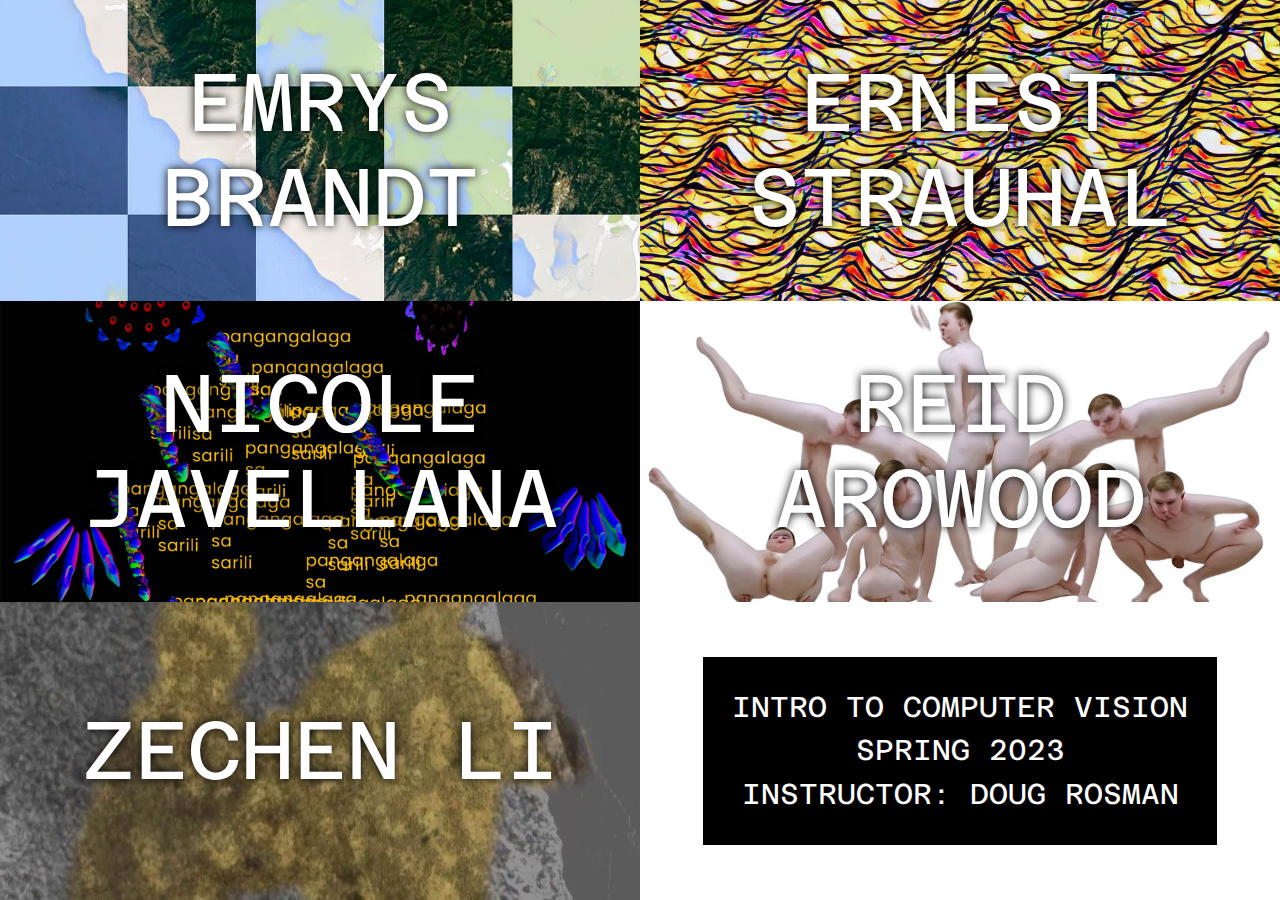
<file: index.html>
<!DOCTYPE html>
<html lang="en">
<head>
    <meta charset="UTF-8">
    <meta http-equiv="X-UA-Compatible" content="IE=edge">
    <meta name="viewport" content="width=device-width, initial-scale=1.0">
    <script src="lib/p5.min.js"></script>
    <script src="lib/camera_utils.js"></script>
    <script src="lib/control_utils.js"></script>
    <script src="lib/drawing_utils.js"></script>
    <script src="lib/hands.js"></script>

    <script src="scripts/detection.js" defer></script>
    <script src="scripts/home.js" defer></script>
    
    <link rel="stylesheet" href="stylesheets/home.css">
    <link rel="stylesheet" href="stylesheets/fonts.css">
    <title>Computer Vision Spring 2023 End of Semester Show</title>
</head>
<body>

    <video class="input_video"></video>

    <main>
        <nav id="projectMenu" class="gallery-menu">
            <a href="works/emrys" class="work-link" data-name="EMRYS"><span>EMRYS BRANDT</span></a>
            <a href="works/ernest" class="work-link" data-name="ERNEST"><span>ERNEST STRAUHAL</span></a>
            <a href="works/nicole" class="work-link" data-name="NICOLE"><span>NICOLE JAVELLANA</span></a>
            <a href="works/reid" class="work-link" data-name="REID"><span>REID AROWOOD</span></a>
            <a href="works/zechen" class="work-link" data-name="ZECHEN"><span>ZECHEN LI</span></a>
            <a href="." class="work-link"><h1 class="work-link">INTRO TO COMPUTER VISION<br>SPRING 2023<br>INSTRUCTOR: DOUG ROSMAN</h1></a>
        </nav>
    </main>
</body>
</html>
</file>
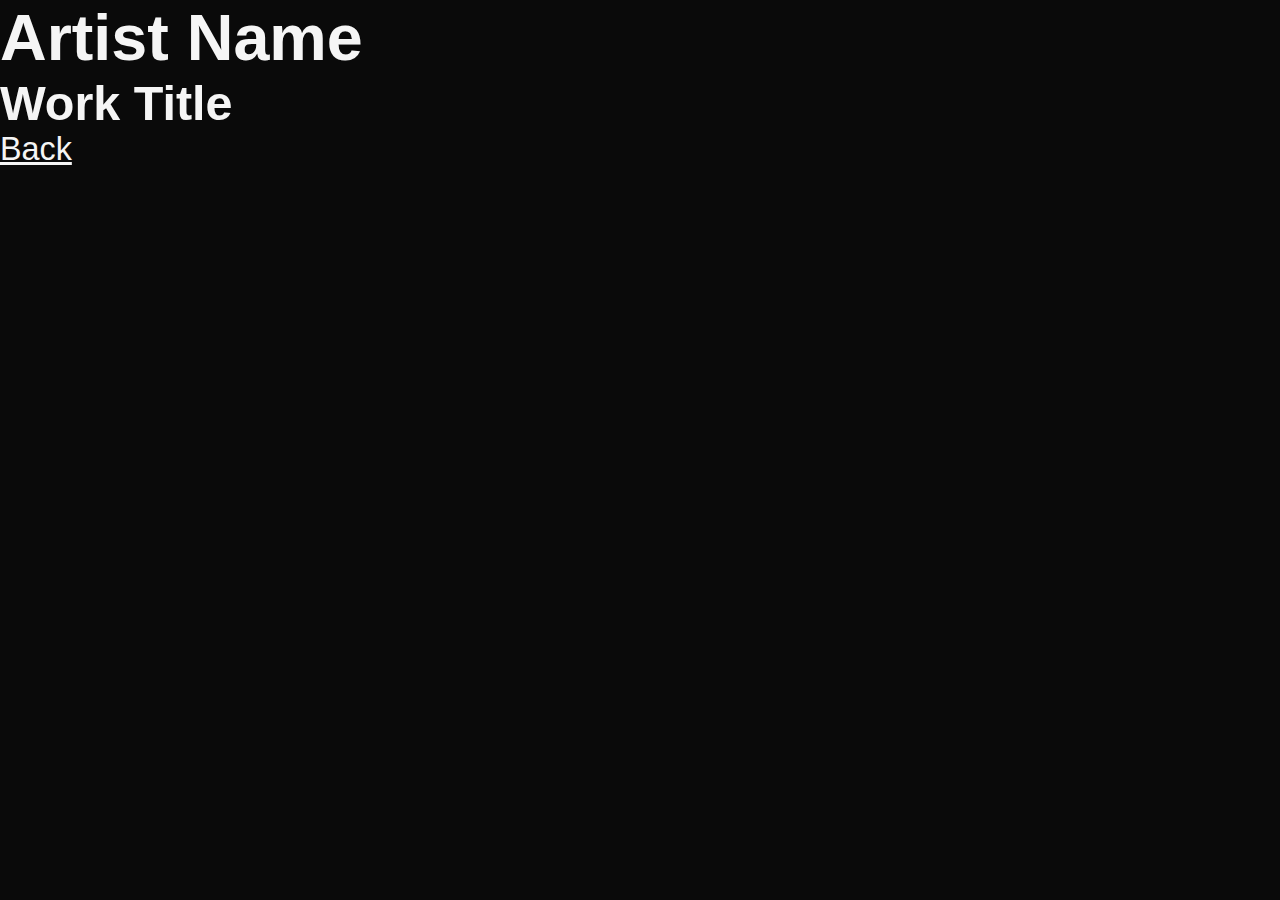
<file: placeholder/index.html>
<!DOCTYPE html>
<html lang="en">
<head>
    <meta charset="UTF-8">
    <meta http-equiv="X-UA-Compatible" content="IE=edge">
    <meta name="viewport" content="width=device-width, initial-scale=1.0">
    <link rel="stylesheet" href="../artwork.css">
    <title>Placeholder Page</title>
</head>
<body>
    <header>
        <h1>Artist Name</h1>
        <h2>Work Title</h2>
        <nav>
            <a href="..">Back</a>
        </nav>
    </header>
    <main>

    </main>
    <footer>

    </footer>





    <!-- <p>So, for people like Nicole, and Emrys, who have their own sites, I'm not going to be integrating the hand navigation.</p>

    <p>Maybe I'll just settle for a pop-out info window that people can click on or whatever to see more info about the work.</p>

    <p>or maybe, when the page loads, start with the wall text. and then the work will be visible.</p>

    <p>There can be pop-up buttons that appear when you put your hand up to navigate back to the homepage</p>

    <p>Honestly, I think I'll just rely on the mouse for both installations, since Chloe would need that to. There will still be hand navigation for the "info" and "back to home" stuff maybe...ugh, this is kind of a tough problem lol.</p> -->





    <script>
        setTimeout(function(){
            window.location.href = '..'
        }, 1000)
    </script>
    
</body>
</html>
</file>
<file: stylesheets/home.css>
* {
    margin: 0;
    padding: 0;
    box-sizing: border-box;
}

body {
    font-family: Azeret Mono;
    cursor: pointer;
}

video, canvas {
    width: 100% !important;
    height: 100% !important;
    object-fit: cover;
    position: absolute;
    left: 0;
    top: 0;
}

video {
    transform: scaleX(-1);
    display: none;
}

.gallery-menu {
    display: grid;
    grid-template-columns: repeat(auto-fit, minmax(min(100%, 500px), 1fr));
    /* grid-template-columns: 1fr 1fr; */

    /* display: flex;
    flex-direction: column; */
    height: 100vh;
}
.work-link {
    /* width: fit-content; */
    font-size: calc(3.5rem + 2vw);
    text-align: center;
    padding: .25em;
    
    text-decoration: none;

    flex-grow: 1;
    background-size: cover;
    background-position: center;
    display: grid;
    place-items: center;
    color: #fff;
    text-shadow: 0 0 10px #000;
    transition: filter .125s;
    /* text-shadow: 1px 1px #0f0,
                 2px 2px #0f0,
                 3px 3px #0f0,
                 4px 4px #0f0,
                 -4px -4px #0f0; */
}

h1.work-link {
    font-weight: unset;
    font-size: calc(1rem + 1vw);
    padding: 1em;
    line-height: 1.5;
    text-shadow: unset;
    color: white;
    background-color: black;
    text-wrap: balance;
}

.work-link:hover {
    filter: grayscale(100%);
}

/* .work-link span {
    background-color: white;
} */

.gallery-menu figure {
    position: relative;
    border: 1px solid magenta;
}

.gallery-menu img {
    width: 100%;
    height: initial;
    display: block;
    object-fit: cover;
}

.gallery-menu figcaption {
    position: absolute;
    inset: 0;
    top: 75%;
    display: grid;
    place-items: center;
    background-color: #fffa;
}

/* .work-link[data-name="ANNIE"] {
    background-image: url(../images/thumbs/1.png);
} */

/* .work-link[data-name="CHLOE"] {
    background-image: url(../images/thumbs/2.png);
} */

.work-link[data-name="EMRYS"] {
    background-image: url(../images/thumbs/emrys.jpg);
}

.work-link[data-name="ERNEST"] {
    background-image: url(../images/thumbs/ernest.jpg);
}

/* .work-link[data-name="JUN"] {
    background-image: url(../images/thumbs/5.png);
} */

/* .work-link[data-name="MEADOW"] {
    background-image: url(../images/thumbs/6.png);
} */

.work-link[data-name="NICOLE"] {
    background-image: url(../images/thumbs/nicole.jpg);
}

.work-link[data-name="REID"] {
    background-image: url(../images/thumbs/reid.jpg);
}

/* .work-link[data-name="THEO"] {
    background-image: url(../images/thumbs/9.png);
} */

.work-link[data-name="ZECHEN"] {
    background-image: url(../images/thumbs/zechen.jpg);
}
</file>
<file: stylesheets/fonts.css>
@font-face {
    font-family: "Bruno Ace SC";
    src: url("../fonts/Bruno_Ace_SC/BrunoAceSC-Regular.ttf");
}

@font-face {
    font-family: "Azeret Mono";
    src: url("../fonts/Azeret_Mono/AzeretMono-VariableFont_wght.ttf");
    font-style: normal;
    font-weight: 100 900;
}

@font-face {
    font-family: "Azeret Mono";
    src: url("../fonts/Azeret_Mono/AzeretMono-Italic-VariableFont_wght.ttf");
    font-style: italic;
    font-weight: 100 900;
}

@font-face {
    font-family: "Archivo";
    src: url("../fonts/Archivo/Archivo-VariableFont_wdth\,wght.ttf");
    font-style: normal;
    font-weight: 100 900;
}

@font-face {
    font-family: "Archivo";
    src: url("../fonts/Archivo/Archivo-Italic-VariableFont_wdth\,wght.ttf");
    font-style: italic;
    font-weight: 100 900;
}

@font-face {
    font-family: "Bruno Ace SC";
    src: url("fonts/Bruno_Ace_SC/BrunoAceSC-Regular.ttf")
}
</file>
<file: artwork.css>
*,
*::before,
*::after {
  box-sizing: border-box;
}

* {
  margin: 0;
}

:root {
  --clr-dark-text: hsl(0 0% 96%);
  --clr-dark-text-accent: hsl(60 80% 70%);
  --clr-dark-bg: hsl(0 0% 4%);
  --clr-dark-link: hsl(60 100% 50%);

  --ff-headings: "Azeret Mono", monospace;
  --ff-body: "Archivo", sans-serif;

  --fs-100: clamp(0.48rem, calc(0.89rem + -0.53vw), 0.78rem);
  --fs-200: clamp(0.77rem, calc(0.99rem + -0.29vw), 0.94rem);
  --fs-300: clamp(1.13rem, calc(1.08rem + 0.22vw), 1.25rem);
  --fs-400: clamp(1.35rem, calc(1.12rem + 1.17vw), 2.02rem);
  --fs-500: clamp(1.62rem, calc(1.05rem + 2.87vw), 3.27rem);
  --fs-600: clamp(1.94rem, calc(0.78rem + 5.83vw), 5.3rem);
  --fs-700: clamp(2.33rem, calc(0.16rem + 10.84vw), 8.57rem);
  --fs-800: clamp(2.8rem, calc(-1.05rem + 19.24vw), 13.86rem);
}

body {
  color: var(--clr-dark-text);
  background-color: var(--clr-dark-bg);

  font-family: var(--ff-body);
  font-size: var(--fs-400);
}

/* WALL TEXT */

.wall-text {
    display: grid;
    place-items: center;
    z-index: 1;
}

.wall-text__content {
    width: min(100% - 3rem, fit-content);
    /* outline: 2px solid red; */
}

.wall-text__title {
    font-family: var(--ff-headings);
    font-size: var(--fs-700);
    font-style: italic;
    line-height: 0.9;
}

.wall-text__artist {
    font-size: var(--fs-500);
    font-weight: 700;
    margin-bottom: .5em;
    color: var(--clr-dark-text-accent);
}

.wall-text__medium,
.wall-text__materials {
    font-size: var(--fs-400);
}

a {
  color: var(--clr-dark-accent);
}

p {
    line-height: 1.5;
}

img, video {
  max-width: 100%;
  display: block;
}

.wrapper {
    position: absolute;
    inset: 0;
}
</file>
